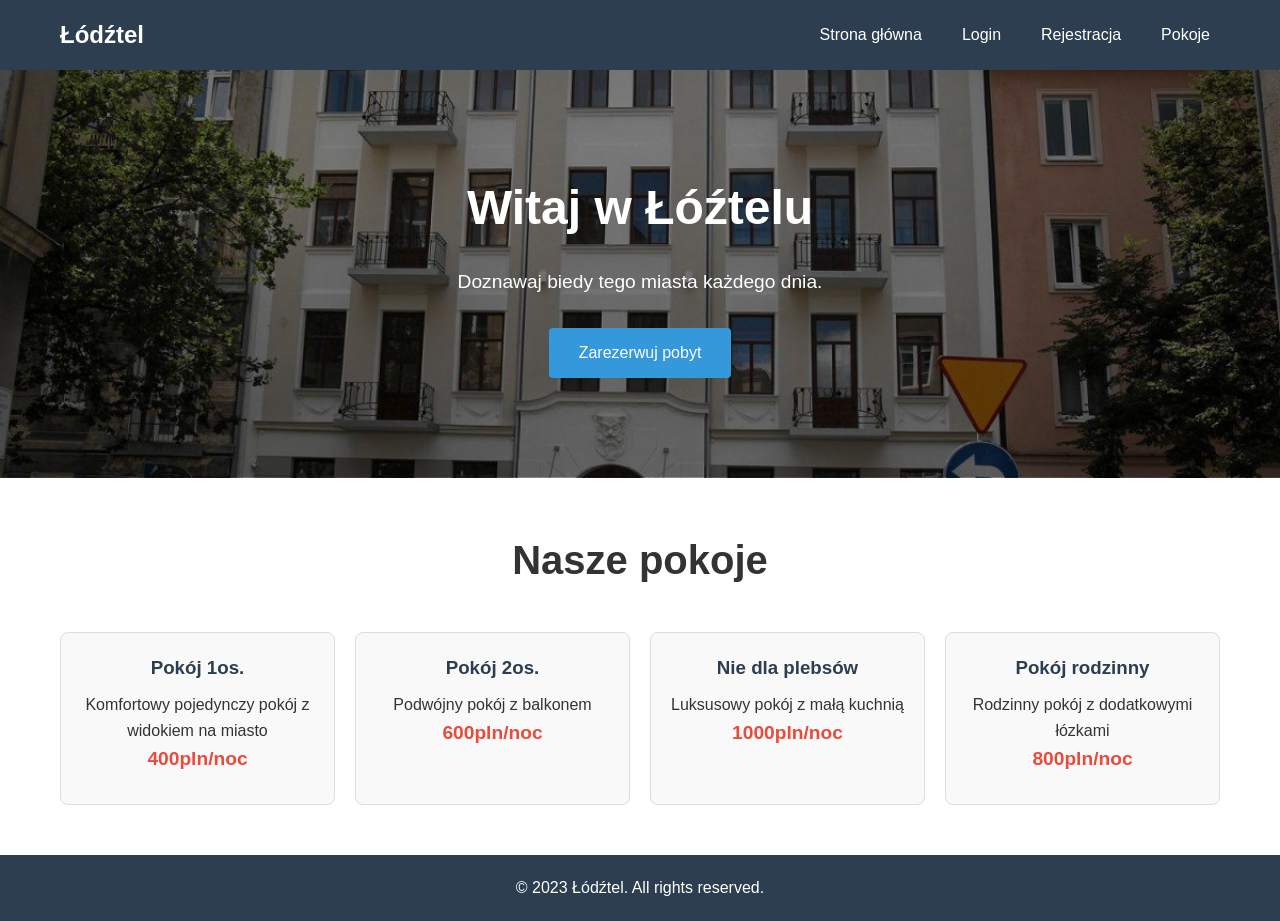
<file: hotel_website/index.html>
<!doctype html>
<html lang="pl">
  <head>
    <meta charset="UTF-8" />
    <meta name="viewport" content="width=device-width, initial-scale=1.0" />
    <title>Łódźtel - Witaj</title>
    <link rel="stylesheet" href="css/styles.css" />
  </head>
  <body>
    <header>
      <nav>
        <div class="container">
          <h1>Łódźtel</h1>
          <ul>
            <li><a href="index.html">Strona główna</a></li>
            <li><a href="login.html">Login</a></li>
            <li><a href="register.html">Rejestracja</a></li>
            <li><a href="book.html">Pokoje</a></li>
          </ul>
        </div>
      </nav>
    </header>

    <main>
      <section class="hero">
        <div class="container">
          <h2>Witaj w Łóźtelu</h2>
          <p>Doznawaj biedy tego miasta każdego dnia.</p>
          <a href="book.html" class="btn">Zarezerwuj pobyt</a>
        </div>
      </section>

      <section class="rooms">
        <div class="container">
          <h2>Nasze pokoje</h2>
          <div class="room-grid">
            <div class="room-card">
              <h3>Pokój 1os.</h3>
              <p>Komfortowy pojedynczy pokój z widokiem na miasto</p>
              <p class="price">400pln/noc</p>

              <div class="room-image">
                <img src="../hotel_website/images/1per.jpg" alt="Single Room" />
              </div>
            </div>
            <div class="room-card">
              <h3>Pokój 2os.</h3>
              <p>Podwójny pokój z balkonem</p>
              <p class="price">600pln/noc</p>

              <div class="room-image">
                <img src="../hotel_website/images/2per.jpg" alt="Single Room" />
              </div>
            </div>
            <div class="room-card">
              <h3>Nie dla plebsów</h3>
              <p>Luksusowy pokój z małą kuchnią</p>
              <p class="price">1000pln/noc</p>

              <div class="room-image">
                <img
                  src="../hotel_website/images/suite.jpg"
                  alt="Single Room"
                />
              </div>
            </div>
            <div class="room-card">
              <h3>Pokój rodzinny</h3>
              <p>Rodzinny pokój z dodatkowymi łózkami</p>
              <p class="price">800pln/noc</p>

              <div class="room-image">
                <img
                  src="../hotel_website/images/executive-family-room-main.jpg"
                  alt="Single Room"
                />
              </div>
            </div>
          </div>
        </div>
      </section>
    </main>

    <footer>
      <div class="container">
        <p>&copy; 2023 Łódźtel. All rights reserved.</p>
      </div>
    </footer>

    <script src="js/script.js"></script>
  </body>
</html>
</file>
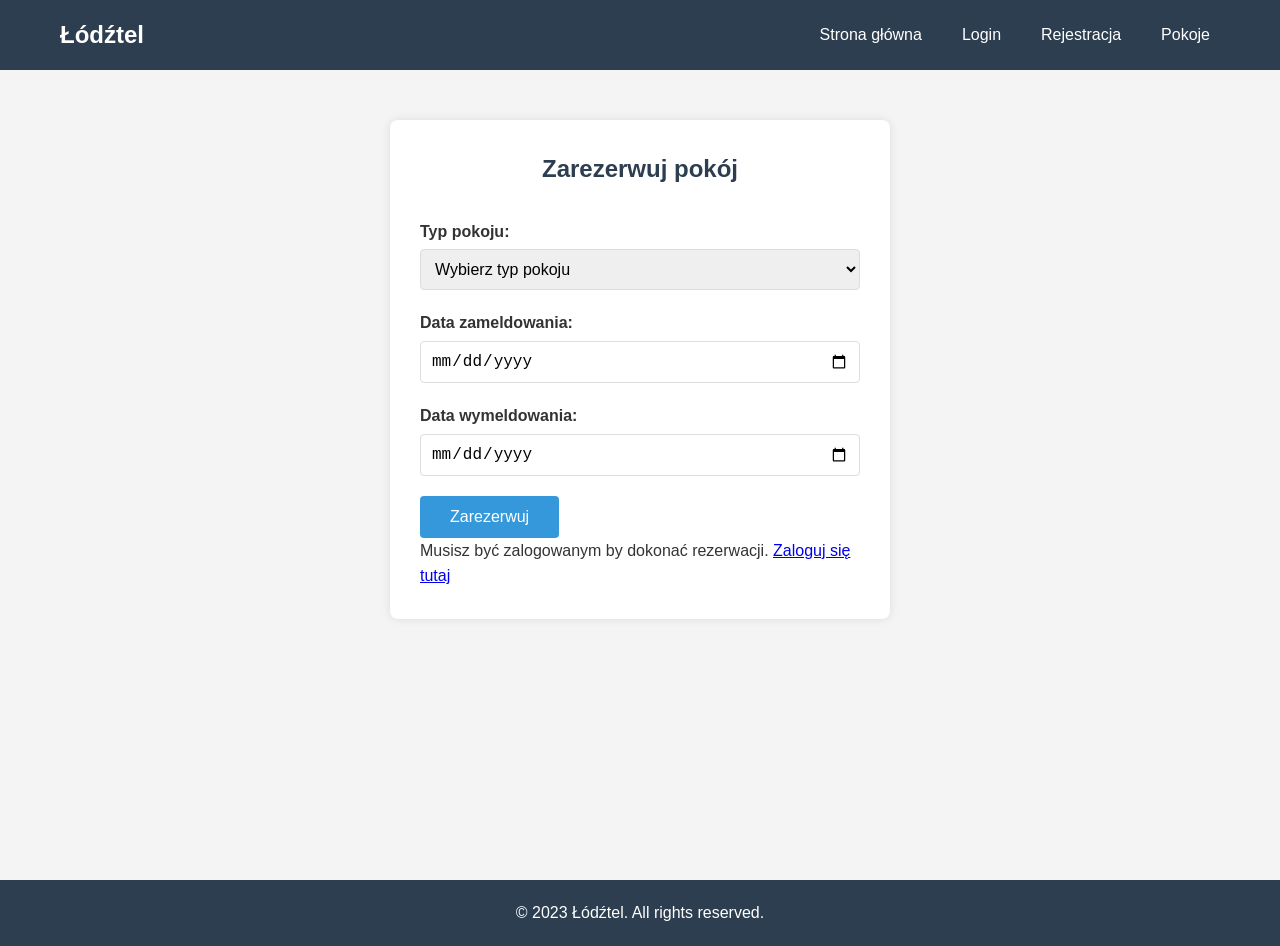
<file: hotel_website/book.html>
<!doctype html>
<html lang="en">
  <head>
    <meta charset="UTF-8" />
    <meta name="viewport" content="width=device-width, initial-scale=1.0" />
    <title>Rezerwacja pokoju - Zarezerwuj pokój</title>
    <link rel="stylesheet" href="css/styles.css" />
  </head>
  <body>
    <header>
      <nav>
        <div class="container">
          <h1>Łódźtel</h1>
          <ul>
            <li><a href="index.html">Strona główna</a></li>
            <li><a href="login.html">Login</a></li>
            <li><a href="register.html">Rejestracja</a></li>
            <li><a href="book.html">Pokoje</a></li>
          </ul>
        </div>
      </nav>
    </header>

    <main>
      <div class="container">
        <div class="form-container">
          <h2>Zarezerwuj pokój</h2>
          <form id="bookingForm" action="php/book.php" method="POST">
            <div class="form-group">
              <label for="room_type">Typ pokoju:</label>
              <select id="room_type" name="room_type" required>
                <option value="">Wybierz typ pokoju</option>
                <option value="Single">Pokój 1os. - 400pln/noc</option>
                <option value="Double">Pokój 2os. - 600pln/noc</option>
                <option value="Suite">Nie dla plebsów - 1000pln/noc</option>
                <option value="Family">Pokój rodzinny - 800pln/noc</option>
              </select>
            </div>
            <div class="form-group">
              <label for="check_in">Data zameldowania:</label>
              <input type="date" id="check_in" name="check_in" required />
            </div>
            <div class="form-group">
              <label for="check_out">Data wymeldowania:</label>
              <input type="date" id="check_out" name="check_out" required />
            </div>
            <button type="submit" class="btn">Zarezerwuj</button>
          </form>
          <p>
            Musisz być zalogowanym by dokonać rezerwacji.
            <a href="login.html">Zaloguj się tutaj</a>
          </p>
        </div>
      </div>
    </main>

    <footer>
      <div class="container">
        <p>&copy; 2023 Łódźtel. All rights reserved.</p>
      </div>
    </footer>

    <script src="js/script.js"></script>
  </body>
</html>
</file>
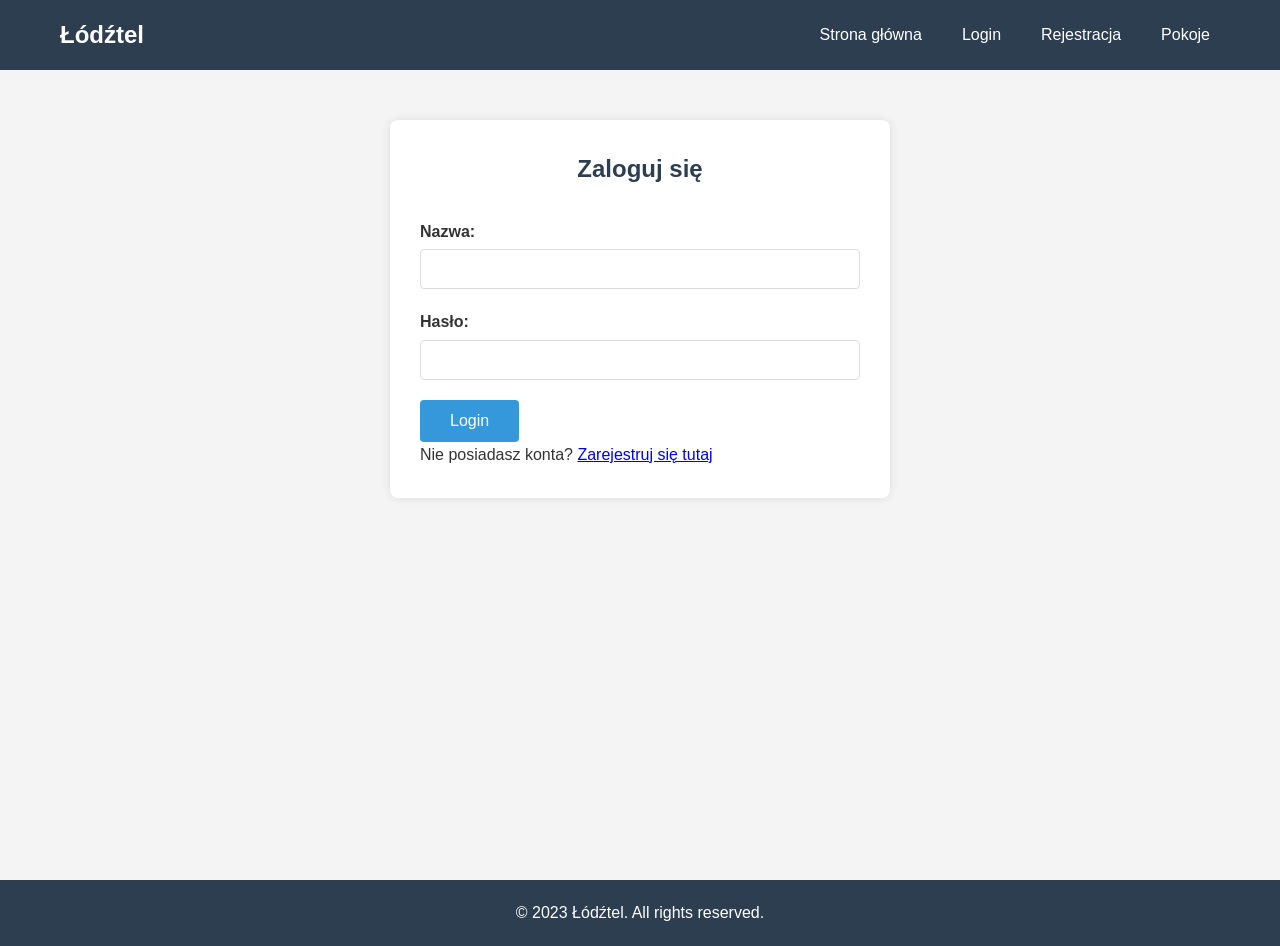
<file: hotel_website/login.html>
<!doctype html>
<html lang="en">
  <head>
    <meta charset="UTF-8" />
    <meta name="viewport" content="width=device-width, initial-scale=1.0" />
    <title>Łódżtel - Login</title>
    <link rel="stylesheet" href="css/styles.css" />
  </head>
  <body>
    <header>
      <nav>
        <div class="container">
          <h1>Łódźtel</h1>
          <ul>
            <li><a href="index.html">Strona główna</a></li>
            <li><a href="login.html">Login</a></li>
            <li><a href="register.html">Rejestracja</a></li>
            <li><a href="book.html">Pokoje</a></li>
          </ul>
        </div>
      </nav>
    </header>

    <main>
      <div class="container">
        <div class="form-container">
          <h2>Zaloguj się</h2>
          <form id="loginForm" action="php/login.php" method="POST">
            <div class="form-group">
              <label for="username">Nazwa:</label>
              <input type="text" id="username" name="username" required />
            </div>
            <div class="form-group">
              <label for="password">Hasło:</label>
              <input type="password" id="password" name="password" required />
            </div>
            <button type="submit" class="btn">Login</button>
          </form>
          <p>
            Nie posiadasz konta?
            <a href="register.html">Zarejestruj się tutaj</a>
          </p>
        </div>
      </div>
    </main>

    <footer>
      <div class="container">
        <p>&copy; 2023 Łódźtel. All rights reserved.</p>
      </div>
    </footer>

    <script src="js/script.js"></script>
  </body>
</html>
</file>
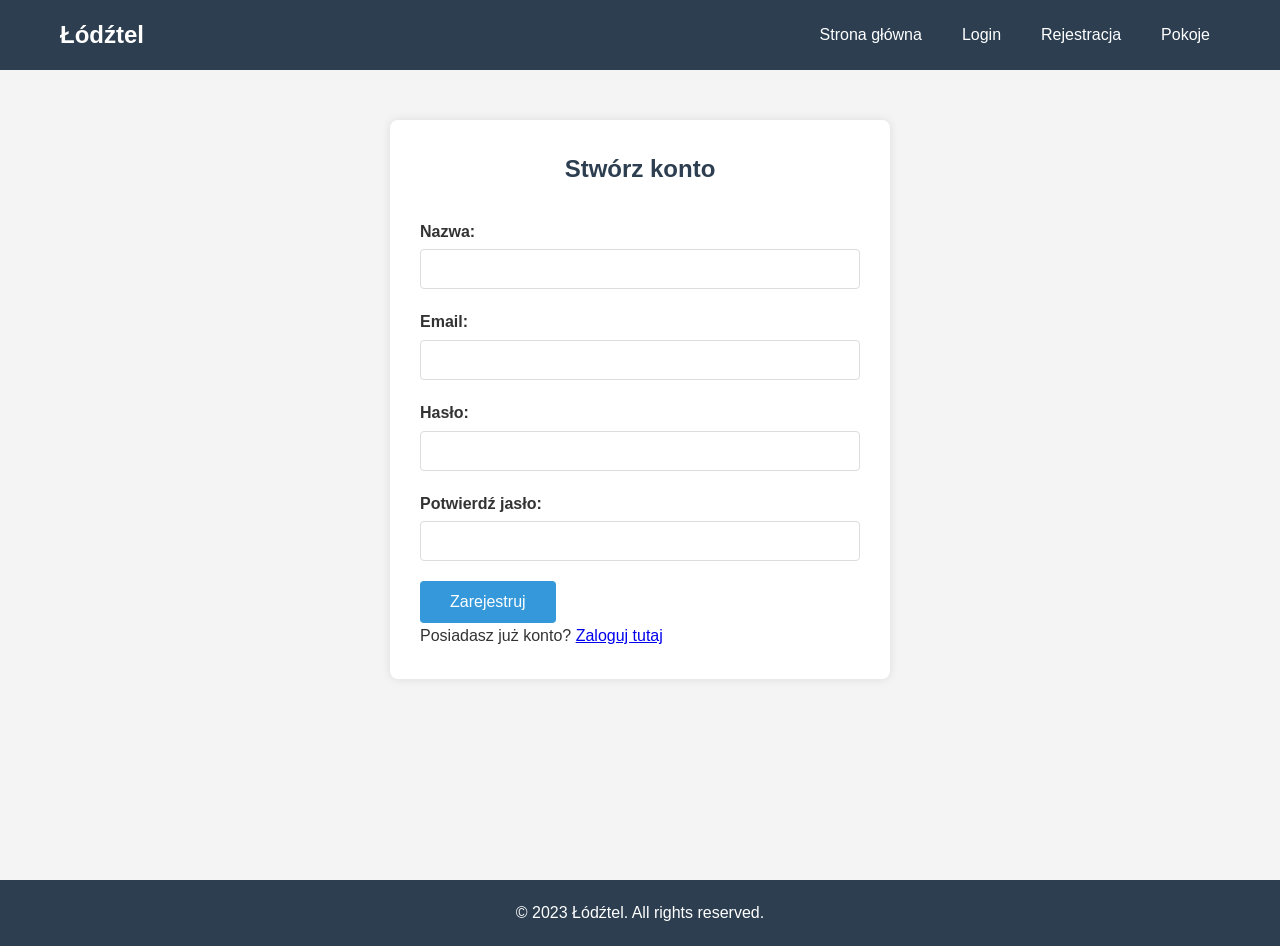
<file: hotel_website/register.html>
<!doctype html>
<html lang="en">
  <head>
    <meta charset="UTF-8" />
    <meta name="viewport" content="width=device-width, initial-scale=1.0" />
    <title>Łódźtel - rejestracja</title>
    <link rel="stylesheet" href="css/styles.css" />
  </head>
  <body>
    <header>
      <nav>
        <div class="container">
          <h1>Łódźtel</h1>
          <ul>
            <li><a href="index.html">Strona główna</a></li>
            <li><a href="login.html">Login</a></li>
            <li><a href="register.html">Rejestracja</a></li>
            <li><a href="book.html">Pokoje</a></li>
          </ul>
        </div>
      </nav>
    </header>

    <main>
      <div class="container">
        <div class="form-container">
          <h2>Stwórz konto</h2>
          <form id="registerForm" action="php/register.php" method="POST">
            <div class="form-group">
              <label for="username">Nazwa:</label>
              <input type="text" id="username" name="username" required />
            </div>
            <div class="form-group">
              <label for="email">Email:</label>
              <input type="email" id="email" name="email" required />
            </div>
            <div class="form-group">
              <label for="password">Hasło:</label>
              <input type="password" id="password" name="password" required />
            </div>
            <div class="form-group">
              <label for="confirm_password">Potwierdź jasło:</label>
              <input
                type="password"
                id="confirm_password"
                name="confirm_password"
                required
              />
            </div>
            <button type="submit" class="btn">Zarejestruj</button>
          </form>
          <p>Posiadasz już konto? <a href="login.html">Zaloguj tutaj</a></p>
        </div>
      </div>
    </main>

    <footer>
      <div class="container">
        <p>&copy; 2023 Łódźtel. All rights reserved.</p>
      </div>
    </footer>

    <script src="js/script.js"></script>
  </body>
</html>
</file>
<file: hotel_website/css/styles.css>
* {
  margin: 0;
  padding: 0;
  box-sizing: border-box;
}

body {
  font-family: Arial, sans-serif;
  line-height: 1.6;
  color: #333;
  background-color: #f4f4f4;
}

.container {
  max-width: 1200px;
  margin: 0 auto;
  padding: 0 20px;
}

/* Header i nav */
header {
  background-color: #2c3e50;
  color: #fff;
  padding: 1rem 0;
}

nav .container {
  display: flex;
  justify-content: space-between;
  align-items: center;
}

nav h1 {
  margin-bottom: 0;
}

nav ul {
  list-style: none;
  display: flex;
}

nav ul li {
  margin-left: 20px;
}

nav ul li a {
  color: #fff;
  text-decoration: none;
  padding: 5px 10px;
  border-radius: 4px;
  transition: background-color 0.3s;
}

nav ul li a:hover {
  background-color: #34495e;
}

/* user info */
.user-info {
  color: #fff;
  padding: 5px 10px;
  display: flex;
  align-items: center;
  gap: 5px;
  font-weight: bold;
}

nav ul li .user-info {
  cursor: default;
}

/* wiadomosc powitalna */
.header-user-info {
  position: absolute;
  top: 10px;
  right: 20px;
  background-color: #27ae60;
  color: #fff;
  padding: 8px 15px;
  border-radius: 4px;
  font-size: 0.9rem;
}

.header-user-info strong {
  color: #fff;
}

/* Main */
main {
  min-height: calc(100vh - 140px);
}

/* Hero */
.hero {
  background-image:
    linear-gradient(rgba(0, 0, 0, 0.5), rgba(0, 0, 0, 0.5)),
    url("../images/mainhotel.jpg");
  background-size: cover;
  background-position: center;
  color: #fff;
  padding: 100px 0;
  text-align: center;
}

.hero h2 {
  font-size: 3rem;
  margin-bottom: 20px;
}

.hero p {
  font-size: 1.2rem;
  margin-bottom: 30px;
}

/* Pokoje */
.rooms {
  padding: 50px 0;
  background-color: #fff;
}

.rooms h2 {
  text-align: center;
  margin-bottom: 40px;
  font-size: 2.5rem;
}

.room-grid {
  display: grid;
  grid-template-columns: repeat(auto-fit, minmax(250px, 1fr));
  gap: 20px;
}

.room-card {
  border: 1px solid #ddd;
  border-radius: 8px;
  padding: 20px;
  text-align: center;
  background-color: #f9f9f9;
  transition: transform 0.3s;
}

.room-card:hover {
  transform: translateY(-5px);
  box-shadow: 0 5px 15px rgba(0, 0, 0, 0.1);
}

.room-card h3 {
  margin-bottom: 10px;
  color: #2c3e50;
}

.room-card .price {
  font-weight: bold;
  color: #e74c3c;
  font-size: 1.2rem;
}

.room-image {
  max-height: 0;
  overflow: hidden;
  transition:
    max-height 0.5s ease,
    opacity 0.5s ease;
  opacity: 0;
  margin-top: 10px;
}

.room-image img {
  width: 100%;
  border-radius: 6px;
}

.room-card:hover .room-image {
  max-height: 300px;
  opacity: 1;
}

/* Forms */
.form-container {
  max-width: 500px;
  margin: 50px auto;
  background-color: #fff;
  padding: 30px;
  border-radius: 8px;
  box-shadow: 0 0 10px rgba(0, 0, 0, 0.1);
}

.form-container h2 {
  text-align: center;
  margin-bottom: 30px;
  color: #2c3e50;
}

.form-group {
  margin-bottom: 20px;
}

.form-group label {
  display: block;
  margin-bottom: 5px;
  font-weight: bold;
}

.form-group input,
.form-group select {
  width: 100%;
  padding: 10px;
  border: 1px solid #ddd;
  border-radius: 4px;
  font-size: 1rem;
}

.btn {
  display: inline-block;
  background-color: #3498db;
  color: #fff;
  padding: 12px 30px;
  border: none;
  border-radius: 4px;
  cursor: pointer;
  font-size: 1rem;
  text-decoration: none;
  transition: background-color 0.3s;
}

.btn:hover {
  background-color: #2980b9;
}

/* Footer */
footer {
  background-color: #2c3e50;
  color: #fff;
  text-align: center;
  padding: 20px 0;
  margin-top: auto;
}

/* Responsywność */
@media (max-width: 768px) {
  nav .container {
    flex-direction: column;
  }

  nav ul {
    margin-top: 20px;
  }

  .hero h2 {
    font-size: 2rem;
  }

  .room-grid {
    grid-template-columns: 1fr;
  }
}
</file>
